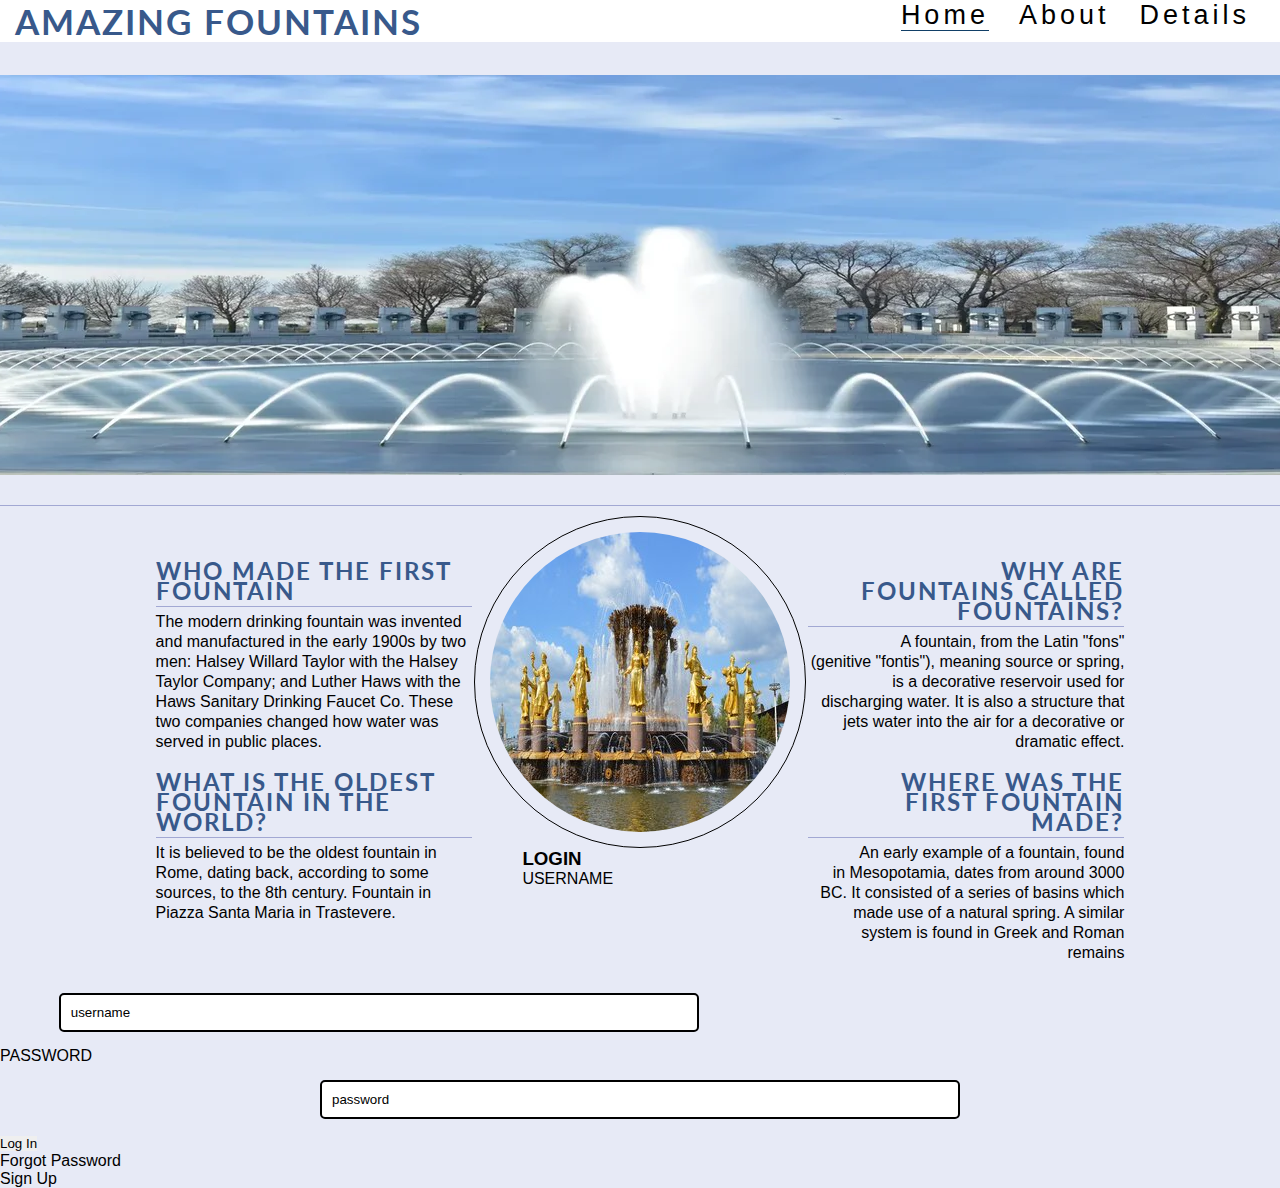
<file: index.html>
<!DOCTYPE html>
<html lang="en">
<head>
    <meta charset="UTF-8">
    <meta http-equiv="X-UA-Compatible" content="IE=edge">
    <meta name="viewport" content="width=device-width, initial-scale=1.0">
    <meta name="description" content="The most beautiful fountains inthe World">
    <meta name="keywords" content="Amazing fountains,in the world">
    <link rel="stylesheet" href="assets/css/style.css">
    <title>Amazing Fountains</title>
</head>
<body>
    <header>
        <a href="index.html">
            <h1 id="logo">Amazing Fountains</h1>
       </a>
       <nav>
          <ul id="navbar">
            <li>
              <a href="details.html">Details</a>  
    </li>
           <li>
              <a href="about.html">About</a>
           
     </li>
           <li>
            <a href="index.html" class="active">Home</a>
    </li>
           </ul>
       </nav>
    </header>
    <section id="fountains-fact">
        <h2 id="welcome">Few facts about fountains</h2>
        <div id="image"></div>
        <div id="image-outer"></div>
        <hr>
        <div id="left-fact">
            <div class="left-fact-heading">
                <h2>Who made the first fountain</h2>
                <hr>
                <p>
                    The modern drinking fountain was invented and manufactured in the early
                     1900s by two men: Halsey Willard Taylor with the Halsey Taylor Company; 
                     and Luther Haws with the Haws Sanitary Drinking Faucet Co. These two 
                     companies changed how water was served in public places.
                </p>
            </div>
            <div class="left-fact-heading">
                <h2>What is the oldest fountain in the world?</h2>
                <hr>
                <p>
                    It is believed to be the oldest fountain in Rome, dating back, 
                    according to some sources, to the 8th century.
                    Fountain in Piazza Santa Maria in Trastevere.
                </p>
            </div>
        </div>
        <div id="right-fact">
            <div class="right-fact-heading">
                <h2>Why are fountains called fountains?</h2>
                <hr>
                <p>
                    A fountain, from the Latin "fons" (genitive "fontis"), meaning source or spring,
                    is a decorative reservoir used for discharging water. It is also a structure that jets water into 
                    the air for a decorative or dramatic effect.
                </p>
            </div>
            <div class="right-fact-heading">
                <h2>Where was the first fountain made?</h2>
                <hr>
                <p>An early example of a fountain, found in Mesopotamia, dates from around 3000 BC. 
                    It consisted of a series of basins which made use of a natural spring. A similar system 
                    is found in Greek and Roman remains
                </p>
            </div>
        </div>
    

        <div id="center-fact">
            <div id="circle">
                <div id="circle-cover"></div>
            </div>
        </div>
    </section>
    
        <form>
            <h3>LOGIN</h3>
            <label for="username">USERNAME</label>
            <input type="text" id="username" placeholder="username">
            <label for="password">PASSWORD</label>
            <input type="text" id="password" placeholder="password">

            <button>Log In</button>
            <div class="options">
                <div>Forgot Password</div>
                <div>Sign Up</div>
            </div>
        </form>
    

</body>
</html>
</file>
<file: assets/css/style.css>
@import url('https://fonts.googleapis.com/css2?family=Lato:ital,wght@1,300;1,400&family=Merriweather:ital@1&display=swap');
* {
    margin: 0;
    padding: 0;
    border: none;
}
 body {
    background-color: #e7eaf6;
    font-family: Merweather, sans-serif;
    color: rgb(0, 0, 0);
    height: 100%;
 }
 /* heading and logo style */

 h1, h2 {
    font-family: Lato, sans-serif;
    text-transform: uppercase;
    letter-spacing: 2px;
    color: #38598b;
 }
 #logo {
   float: left;
   font-size: 220%;
   margin-left: 15px;
 }

/* navigaion style */

header {
  position: fixed;
  background-color: #fff;
  width: 100%;
  
}
header {
  display: inline;

}



 #navbar {
    font-size: 150%;
    letter-spacing: 4px;
 }

 #navbar li {
   float: right;
   list-style-type: none;
   margin-right: 30px;
   font-size: 27px;
 }

 #navbar a {
   text-decoration: none;
   color: inherit;
 }
 #navbar a:hover {
   border-bottom: 1px solid #113f67;
 }
 .active {
   border-bottom: 1px solid #113f67;
 }

/* add image */

.image-outer {
  height: 40px;
  width: 90%;
  overflow: hidden;
}


#image {
   height: 450px;
   width: 100%;
   background: url('./images/picture2newnewcopy\ webp\ copy.webp') no-repeat center center;
}

/* Contact us */

.form-section {
  padding-top: 12%;
  padding-bottom: 15%;
  background: url('./images/david-becker-rrfdqjJWwmU-unsplash.webp');
  width: 100%;
  
   
}
 form h2 {
  color: black;
  text-align: center;
  font-family: Merweather, sans-serif;


  
 }
input[type=text],
input[type=email] {
  width: 50%;
  padding: 10px 10px;
  margin: 15px auto;
  display: block;
  border: 2px solid #000;
  border-radius: 5px;
  background: #fff;
  box-sizing: border-box;
  
}

::placeholder {
  color: #000;
}

#button {
  background-color: #000;
  color: #fff;
  padding: 14px 20px;
  margin: 15px auto;
  border-radius: 5px;
  cursor: pointer;
  width: 50%;
  display: flow-root;
}

#button:hover,
#button:focus {
  color: #fff;
  border: 2em;

  
}

#dubai {
  position: relative;
}
#wealth {
  position: relative;
}
#montjuic {
  position: relative;
  
}

#bellagio {
  position: relative;
}
#buckingham {
  position: relative;
  
}
#king {
  display: inline-flex;
  height: 15px;
  width: 15px;
  background-color: #113f67;
  border-radius: 30%;
 
}

.radio-pair {
  display: flex;
  color: #000;
  justify-content: flex-start;
  align-items: center;
  width: 157px;
  margin:0 auto;
  
  
}

.form-section label {
  display: block;
  text-align: center;
  margin: 3px;
  
}


/* info about fountains */

.flex-container {
  display: flex;
  flex-direction: row;
  justify-content: space-between;
  padding-top: 35px ;
}

.box1, 
.box2, 
.box3, 
.box4, 
.box5, 
.box6 {
  margin-left: 25px;
  margin-bottom: 55px;
  padding-top: 25px;
  aspect-ratio: 1/1;
  
}

 .flex-container img {
  margin: 5px 25px 25px 5px;
  width: 400px;
  height: 400px;
  border-radius: 15px;
 }
 .flex-container p {
  display:inline-block;
  width: 400px;
 }
 .flex-container h3 {
  font-size: 25px;
  text-align: center;
 }
 
 
 /* few fact about fountains */

  #left-fact {
    width: 33%;
    float: left;
    padding: 50px;
  }
  #right-fact {
    width: 33%;
    float: right;
    padding: 50px;
  }
  
  #center-fact {
    width: 33%;
    margin: 0 auto;
  }
  hr {
    border-top: 1px solid #a2a8d3;
    width: 100%;
    margin: 5px 0;
  }
  .left-fact-heading {
    width: 75%;
    float: right;
    line-height: 20px;
    clear: both;
    margin-bottom: 20px;
  }
  .right-fact-heading {
    width: 75%;
    float: left;
    line-height: 20px;
    clear: both;
    margin-bottom: 20px;
    text-indent: 40px;
  }
 .right-fact-heading h2 {
  text-align: right;
 }
 .right-fact-heading p {
  text-align: right;
  text-indent: 40px;
 }
 #welcome {
   text-align: center;
   font-size: 260%;
 }
 #circle {
  width: 300px;
  height: 300px;
  padding: 15px;
  border-style: solid;
  border-width: 1px;
  border-color: black;
  border-radius: 50%;
  margin:0 auto;
  margin-top: 10px;
 }
 #circle-cover {
  background: url('./images/circle3.jpg') no-repeat center center;
  height: 100%;
  border-radius: 50%;
 }
 
 /* create footer */

 .footer {
  position: fixed;
  width: 100%;
  left: 0px;
  bottom: 0px;
  background-color: #a2a8d3;
  color: black;
  text-align: center;
}

footer p {
  text-align: left;
  font-weight: bold;
  margin-left: 45px;

}

footer>p {
  font-size: x-small;
  text-align: left;
  margin: 5px;
  padding: 5px;
  border: 2px #6f6f6f;
  background-color: rgba(74, 74, 74, 0.9);
}


.social {
  height: 25px;
  list-style:none;
  text-align:center;
  letter-spacing: 6px;
  margin: 3px 27px 3px 27px;
 

}

.social>li {
  display: inline;

}

.social i {
  font-size: 150%;
  margin: 5px 25px 5px 25px;
  color: black;
}
/* media queries */


@media screen and (max-width: 1200px) {

  #navbar { 
    float: none;
    
  }
  #welcome {
    margin: 0;
    font-size: 45px;
  }
  #left-fact {
    width: 100%;
    float: left;
    padding: 50px;
   
  }
  #right-fact {
    width: 100%;
    float: left;
    padding: 50px;
    margin-left: 5px;
  }
  #circle {
    width: 300px;
    height: 300px;
    border-radius: 50%;
  }
  #center-fact {
    height: 200px;
    width: 100%;
    float: left;
    margin-right: 40px;
    padding-right: 40px;
    padding-top: 5px;
  }
 
  
  .form-section {
    margin-top: 55px;
    height: 100%;
    display: flex;
   }
  
   footer {
    float: none;
    width: 100%;
   }

 #circle-cover {
  height: 100%;
  border-radius: 50%;
  padding: 5px;
 }
 #logo {
  float: left;
  font-size: 170%;
  margin-left: 5px;
  padding: 5px;
}
}
/* media querie for desktop max- width 1000px */
@media screen and (max-width: 1000px) {
  #welcome {
    margin: 0;
    font-size: 260%;
  }

#info { 
  margin: 0px;
  padding-top: 10%;
  text-align: center;
  color: black;
  font-size: 220%;
}

  #left-fact {
    width: 100%;
    float: left;
    padding: 0;
  }
  #right-fact {
    width: 100%;
    float: left;
    padding: 0;
  }
  #circle {
    width: 300px;
    height: 300px;
    margin-left: 25%;
}
  #center-fact {
    height: 200px;
    width: 100%;
    float: left;
    margin-right: 40px;
    padding-right: 40px;
    padding-top: 5px;
  }
  #circle-cover {
    height: 100%;
    border-radius: 50%;
    padding: 5px;
   }
   .flex-container {
    display: flex;
    flex-flow: wrap;
  } 
  .flex-container h3 {
    width: 100%;
    float: left;
  }
  .box1, p {
    width: 60%;
    display: inline-flex;
    flex-flow: wrap;
    
    
  }
  .box2, p {
    width: 60%;
    display: inline-flex;
    flex-flow: wrap;
  }
  
  .box3, p {
    width: 60%;
    display:inline-flex;
    flex-flow: wrap;
    
  }
  
  .box4, p {
    width: 60%;
    display:inline-flex;
    flex-flow: wrap;
  }
  
  .box5 {
    width: 60%;
    display:inline-flex;
    flex-flow: wrap;
  }
  .box6 {
    width: 60%;
    display:inline-flex;
    flex-flow: wrap;
  }
   .form-section {
    margin-top: 55px;
    height: 100%;
   }
   .form-section h2 {
    margin-left: 65px;
   }
   .footer {
    width: 100%;
    float: none;
   
   }
    .footer p {
      font-size: small;
      text-align: center;
      margin-left: 1px;
      padding: 5px;
     }
     .social li {
      margin: 2px 2px 2px 2px;
     }
   
   }


/* media querie for desktop max- width 802px */
@media screen and (max-width: 802px) {
  #navbar li {
    font-size: 16px;
  }
  #navbar {
    float: left;
  }
  #info {
    font-size: 130%;
  }
  #logo {
    font-size: 22px;
  }
  #welcome {
    font-size: 32px;
  }
  #welcome h2 {
    font-size: 20px;
  }
  .flex-container {
    display: flex;
    flex-flow: wrap;
    width: 100%;
  } 
  #left-fact {
    width: 100%;
    float: left;
    padding: 50px;
   
  }
  #right-fact {
    width: 100%;
    float: left;
    padding: 50px;
    margin-left: 5px;
  }
  .box1, p, img {
    width: 80%;
    display:inline-flex;
    flex-flow: wrap;
  }
  .box2, p {
    width: 80%;
    display: flex;
    flex-flow: wrap;
  }
  .box3,p {
    width: 80%;
    display:inline-flex;
    flex-flow: wrap;
  }
  .box4, p {
    width: 80%;
    display:inline-flex;
    flex-flow: wrap;
  }
  .box5 {
    width: 80%;
    display:inline-flex;
    flex-flow: wrap;
  }
  .box6 {
    width: 80%;
    display:inline-flex;
    flex-flow: wrap;
  }

  #circle {
    width: 300px;
    height: 300px;
    margin-left: 25%;
  }
}

/* media querie for desktop max- width 768px */
@media screen and (max-width: 768px) {
  
  #circle {
    width: 260px;
    height: 260px;
    
  }
 
  #welcome {
    margin: 0;
    font-size: 22px;
    font-family: Merweather, sans-serif;
  }
  
  .flex-container {
    float: left;
    display: flex;
    flex-flow: wrap;
    width: 100%;
  } 
  
  .box1, p {
    width: 80%;
    display:inline-flex;
    flex-flow: wrap;
  }
  .box2, p {
    width: 80%;
    display: inline-flex;
    flex-flow: wrap;
  }
  .box3,p {
    width: 80%;
    display:inline-flex;
    flex-flow: wrap;
  }
  .box4, p {
    width: 80%;
    display:inline-flex;
    flex-flow: wrap;
  }
  .box5 {
    width: 80%;
    display:inline-flex;
    flex-flow: wrap;
  }
  .box6 {
    width: 80%;
    display:inline-flex;
    flex-flow: wrap;
  }
  .footer p {
    font-size: xx-small;
    text-align: center;
    margin-left: 1px;
   }
   .social li {
    margin: 2px 2px 2px 2px;
    font-size: xx-small;
   }
  }

@media screen and (max-width: 400px) {
  #navbar li {
    font-size: 13px;
    font-weight: 500px;
  }
  #navbar {
    float: left;
  }
  #welcome {
    font-size: 18px;
    font-family: Merweather, sans-serif;
  }
  #logo {
    margin-left: 55px;
    font-size: larger;
    font-family: Merweather, sans-serif;
  }
  #circle {
    width: 160px;
    height: 160px;
  }
  #left-fact h2 {
    font-size: 16px;
  }
   #right-fact h2 {
    font-size: 16px;
   }
   #left-fact {
    width: 100%;
    float: left;
    padding: 50px;
   
  }
  #right-fact {
    width: 100%;
    float: left;
    padding: 50px;
    margin-left: 5px;
  }
  .flex-container img {
    width: auto;
    height: auto;
  }
  
  #fountains-fact {
   margin-top: 25px;
  }
  .flex-container {
    float: left;
    display: flex;
    flex-flow: wrap;
    width: 100%;
  } 
  
  .box1, p, img  {
    display: flex;
    width: 70%;
    flex-flow: wrap;
  }
  .box2, p {
    width: 70%;
    display: flex;
    flex-flow: wrap;
  }
  .box3, p {
    width: 70%;
    display:inline-flex;
    flex-flow: wrap;
  }
  .box4, p {
    width: 70%;
    display:inline-flex;
    flex-flow: wrap;
  }
  .box5 {
    width: 70%;
    display:inline-flex;
    flex-flow: wrap;
  }
  .box6 {
    width: 70%;
    display:inline-flex;
    flex-flow: wrap;
  }
  .form-section h2 {
    font-size: 15px;
    margin-left: 10px;
    margin-top: 35px;
  }

  .form-section {
    margin-top: 55px;
    height: 100%;
   }
   .footer {
    text-align: left;
   }
   .footer p {
    font-size: small;
    margin-left: 1px;
   }
   .social li {
    font-size: xx-small;
   }
}
@media screen and (max-width: 320px) {
  #navbar li {
    font-size: 14px;
    font-weight: bold;
    margin: 10px;
    margin-left: 15px;
    
  }
  #navbar {
    float: left;
    
  }
  #logo {
    margin-left: 35px;
    font-size: larger;
    font-family: Merweather, sans-serif;
  }
  #circle {
    width: 160px;
    height: 160px;
  }
  .footer {
    text-align: left;
    float: none;
    
   }
   .footer p {
    font-size: x-small;
   
   }
   .social li {
    font-size: xx-small;
   }
}
</file>
